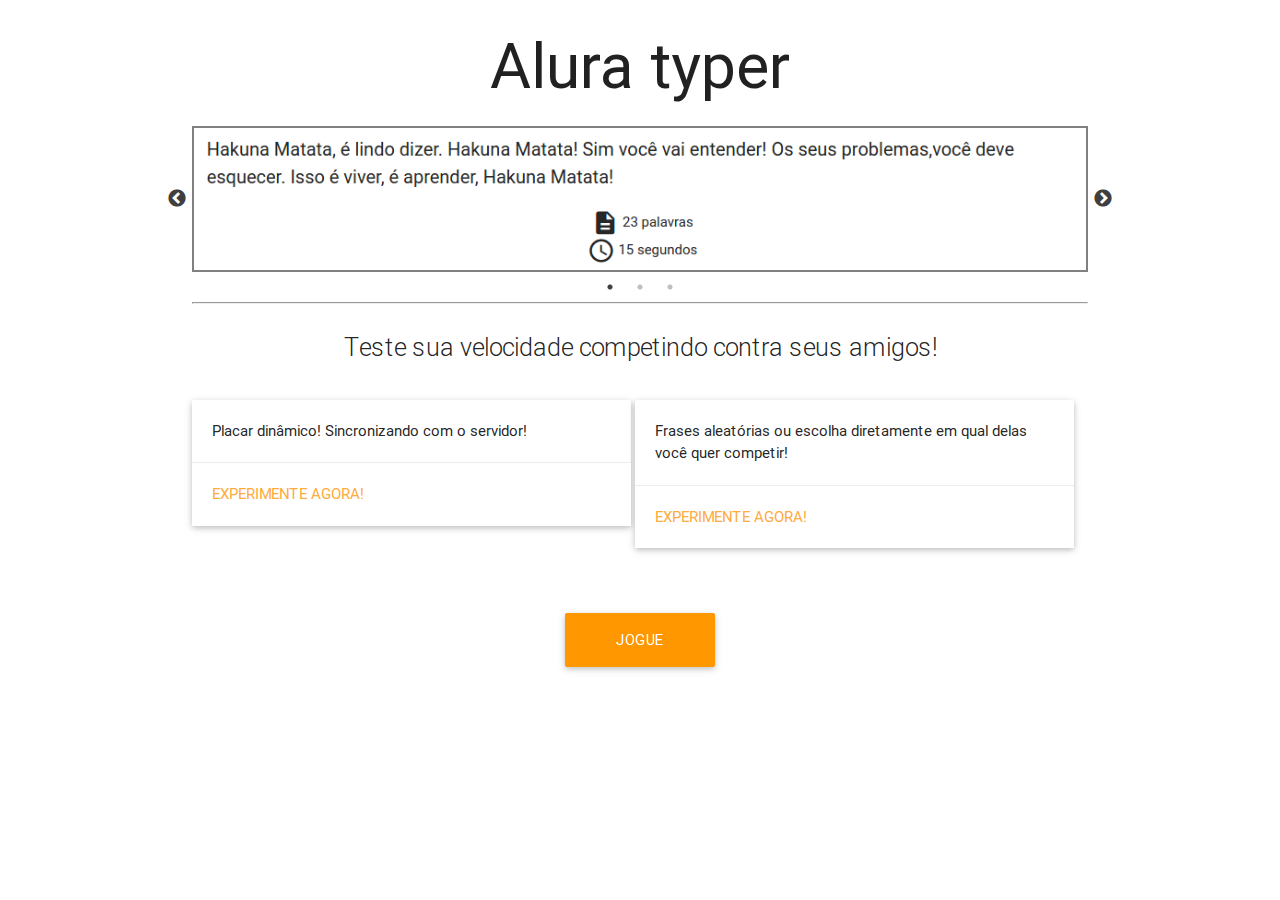
<file: public/index.html>
<!DOCTYPE html>
<html lang="en">
<head>
    <meta charset="UTF-8">
    <title>Alura Typer</title>
    <!--Import materialize.css-->
    <link rel="stylesheet" href="css/libs/materialize.min.css">
    <!-- Import Google Material Icons -->
    <link href="css/libs/google-fonts.css" rel="stylesheet">

    <link rel="stylesheet" href="slick-1.8.1/slick/slick.css"/>
    <link rel="stylesheet" href="slick-1.8.1/slick/slick-theme.css"/>
    <link rel="stylesheet" href="/public/css/index.css">
  


    <link href="css/index.css" rel="stylesheet">
</head>
<body>
    <section class="container">
        <h1 class="center titulo header">Alura typer</h1>
        <div class="slider">
            <img src="img/slide1.png" class="imagem-jogo">
            <img src="img/slide2.png" class="imagem-jogo">
            <img src="img/slide3.png" class="imagem-jogo">
        </div>
        <hr>
        <p class="flow-text center">Teste sua velocidade competindo contra seus amigos!</p>
        <div class="card">
           <div class="card-image">
             <!-- <img src="images/sample-1.jpg"> -->
           </div>
           <div class="card-content">
             <p>Placar dinâmico! Sincronizando com o servidor!</p>
           </div>
           <div class="card-action">
             <a href="principal.html">Experimente agora!</a>
           </div>
         </div>
         <div class="card">
           <div class="card-image">
             <!-- <img src="img/sl.jpg"> -->
           </div>
           <div class="card-content">
             <p>Frases aleatórias ou escolha diretamente em qual delas você quer competir!</p>
           </div>
           <div class="card-action">
             <a href="principal.html">Experimente agora!</a>
           </div>
         </div>

         <a class="waves-effect waves-light btn-large orange" id="botao-jogue" href="principal.html">Jogue agora!</a>

    </section>

    <script src="js/jquery.js"></script>
    <script src="./slick-1.8.1/slick/slick.min.js"></script>
    <script src="js/slider.js"></script>



</body>
</html>
</file>
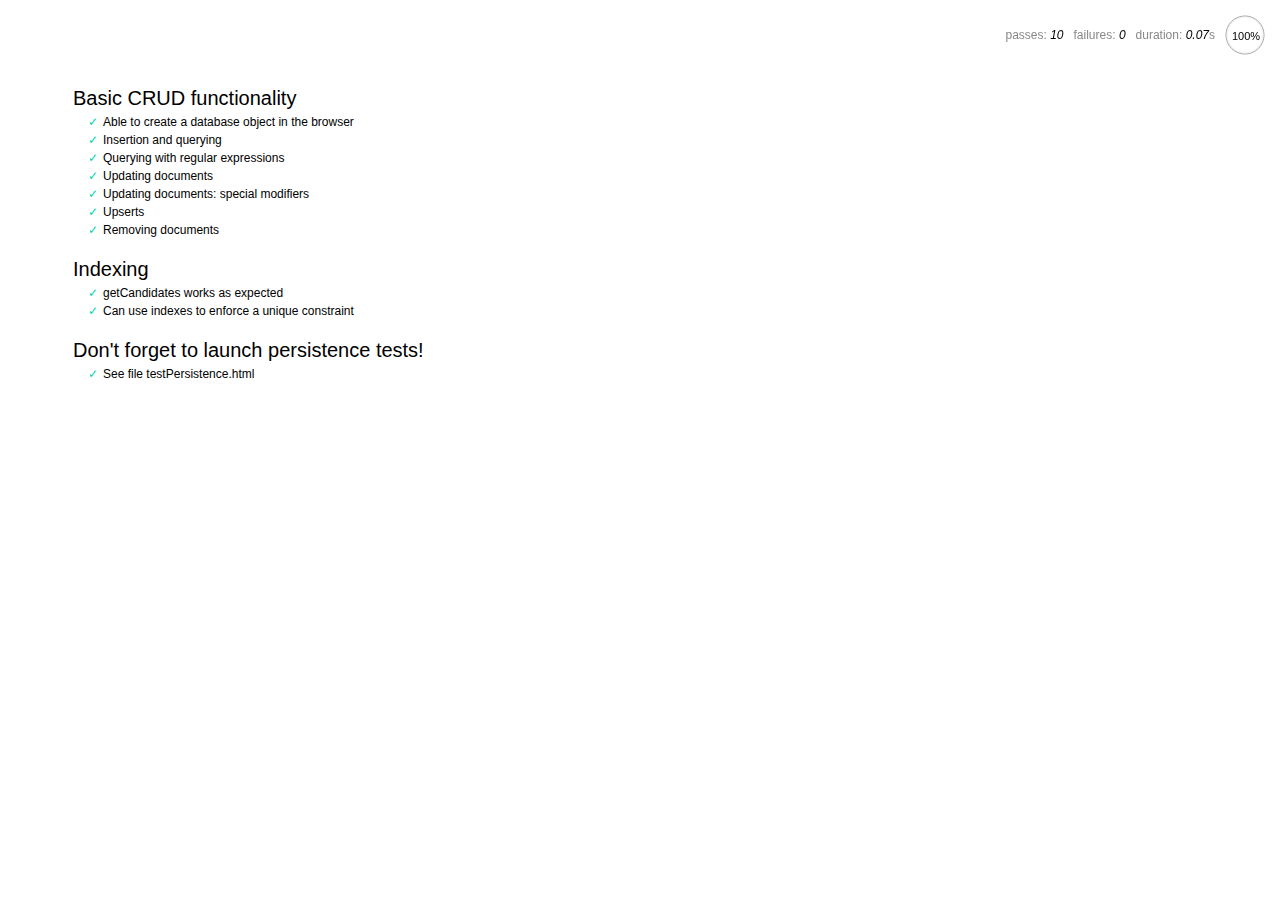
<file: servidor/node_modules/nedb/browser-version/test/index.html>
<!DOCTYPE html>
<html>
<head>
  <meta charset="utf-8">
  <title>Mocha tests for NeDB</title>
  <link rel="stylesheet" href="mocha.css">
</head>
<body>
  <div id="mocha"></div>
  <script src="jquery.min.js"></script>
  <script src="chai.js"></script>
  <script src="underscore.min.js"></script>
  <script src="mocha.js"></script>
  <script>mocha.setup('bdd')</script>
  <script src="../out/nedb.min.js"></script>
  <script src="localforage.js"></script>
  <script src="nedb-browser.js"></script>
  <script>
    mocha.checkLeaks();
    mocha.globals(['jQuery']);
    mocha.run();
  </script>
</body>
</html>
</file>
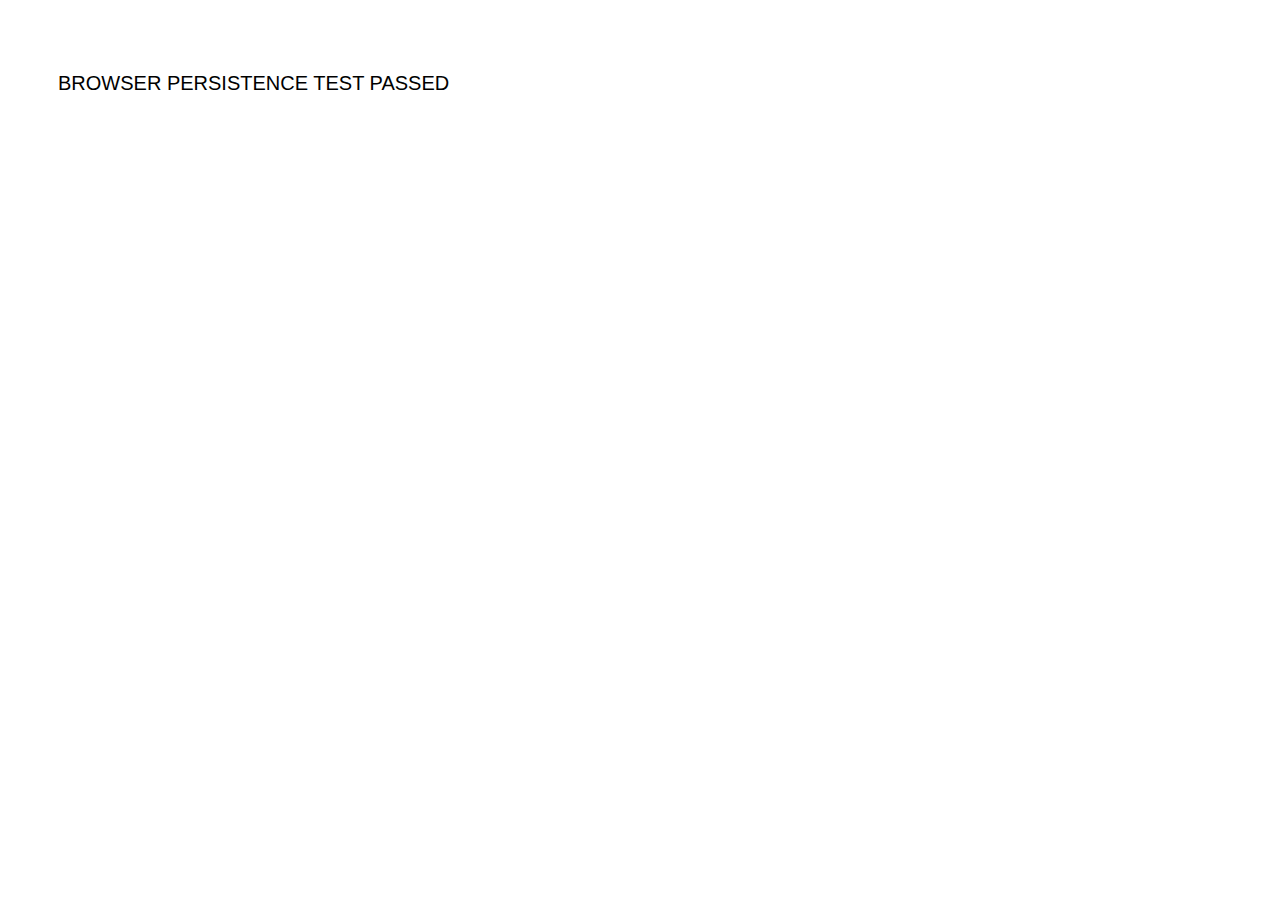
<file: servidor/node_modules/nedb/browser-version/test/testPersistence.html>
<!DOCTYPE html>
<html>
<head>
  <meta charset="utf-8">
  <title>Test NeDB persistence in the browser</title>
  <link rel="stylesheet" href="mocha.css">
</head>
<body>
  <div id="results"></div>
  <script src="../out/nedb.js"></script>
  <script src="./testPersistence.js"></script>
</body>
</html>
</file>
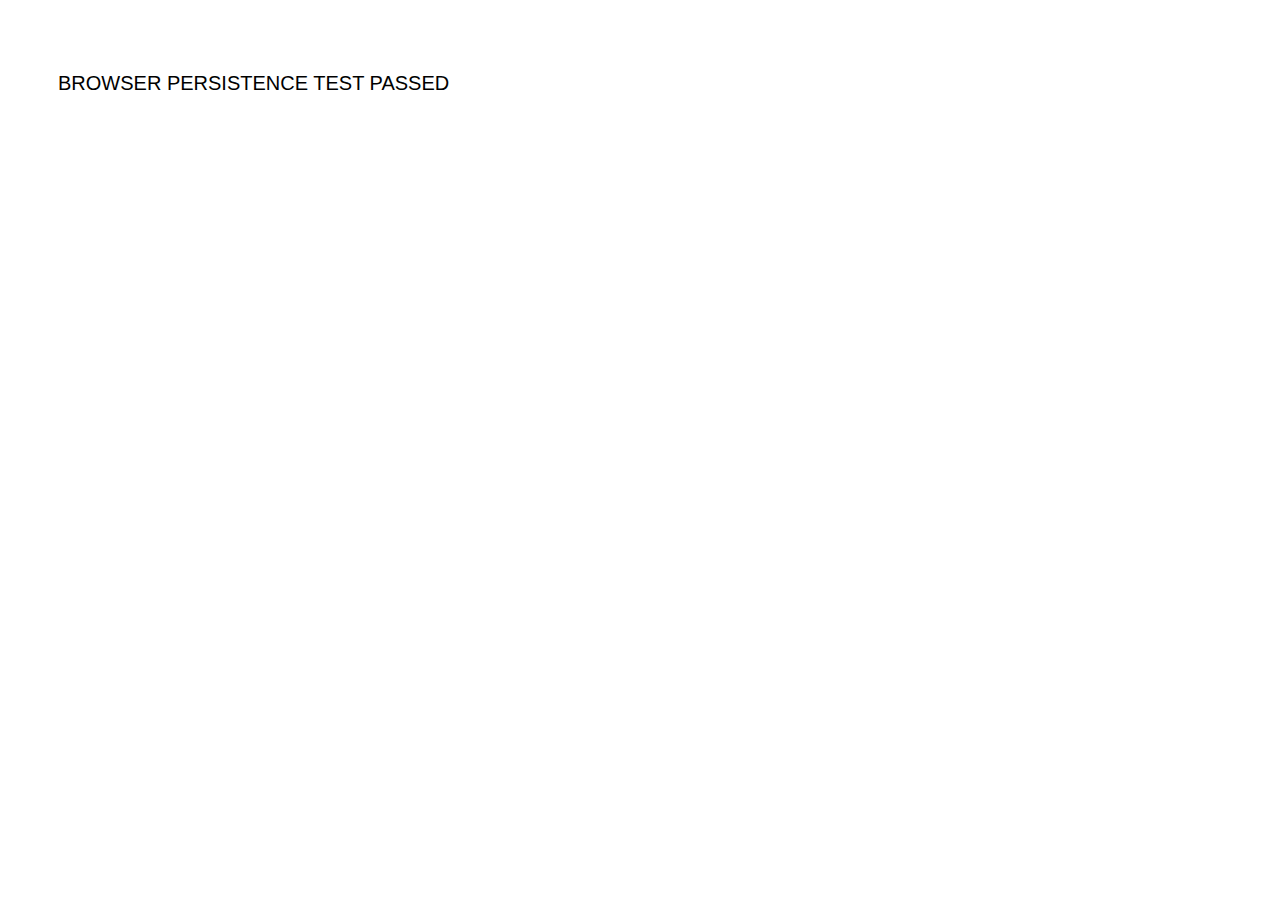
<file: servidor/node_modules/nedb/browser-version/test/testPersistence2.html>
<!DOCTYPE html>
<html>
<head>
  <meta charset="utf-8">
  <title>Test NeDB persistence in the browser - Results</title>
  <link rel="stylesheet" href="mocha.css">
</head>
<body>
  <div id="results"></div>
  <script src="jquery.min.js"></script>
  <script src="../out/nedb.js"></script>
  <script src="./testPersistence2.js"></script>
</body>
</html>
</file>
<file: public/css/libs/google-fonts.css>
/* fallback */
@font-face {
  font-family: 'Material Icons';
  font-style: normal;
  font-weight: 400;
  src: local('../../fonts/Material Icons'), local('../../fonts/MaterialIcons-Regular'), url(https://fonts.gstatic.com/s/materialicons/v17/2fcrYFNaTjcS6g4U3t-Y5ZjZjT5FdEJ140U2DJYC3mY.woff2) format('woff2');
}

.material-icons {
  font-family: 'Material Icons';
  font-weight: normal;
  font-style: normal;
  font-size: 24px;
  line-height: 1;
  letter-spacing: normal;
  text-transform: none;
  display: inline-block;
  white-space: nowrap;
  word-wrap: normal;
  direction: ltr;
  -webkit-font-feature-settings: 'liga';
  -webkit-font-smoothing: antialiased;
}
</file>
<file: servidor/node_modules/nedb/browser-version/test/mocha.css>
@charset "UTF-8";
body {
  font: 20px/1.5 "Helvetica Neue", Helvetica, Arial, sans-serif;
  padding: 60px 50px;
}

#mocha ul, #mocha li {
  margin: 0;
  padding: 0;
}

#mocha ul {
  list-style: none;
}

#mocha h1, #mocha h2 {
  margin: 0;
}

#mocha h1 {
  margin-top: 15px;
  font-size: 1em;
  font-weight: 200;
}

#mocha h1 a {
  text-decoration: none;
  color: inherit;
}

#mocha h1 a:hover {
  text-decoration: underline;
}

#mocha .suite .suite h1 {
  margin-top: 0;
  font-size: .8em;
}

#mocha h2 {
  font-size: 12px;
  font-weight: normal;
  cursor: pointer;
}

#mocha .suite {
  margin-left: 15px;
}

#mocha .test {
  margin-left: 15px;
}

#mocha .test:hover h2::after {
  position: relative;
  top: 0;
  right: -10px;
  content: '(view source)';
  font-size: 12px;
  font-family: arial;
  color: #888;
}

#mocha .test.pending:hover h2::after {
  content: '(pending)';
  font-family: arial;
}

#mocha .test.pass.medium .duration {
  background: #C09853;
}

#mocha .test.pass.slow .duration {
  background: #B94A48;
}

#mocha .test.pass::before {
  content: '✓';
  font-size: 12px;
  display: block;
  float: left;
  margin-right: 5px;
  color: #00d6b2;
}

#mocha .test.pass .duration {
  font-size: 9px;
  margin-left: 5px;
  padding: 2px 5px;
  color: white;
  -webkit-box-shadow: inset 0 1px 1px rgba(0,0,0,.2);
  -moz-box-shadow: inset 0 1px 1px rgba(0,0,0,.2);
  box-shadow: inset 0 1px 1px rgba(0,0,0,.2);
  -webkit-border-radius: 5px;
  -moz-border-radius: 5px;
  -ms-border-radius: 5px;
  -o-border-radius: 5px;
  border-radius: 5px;
}

#mocha .test.pass.fast .duration {
  display: none;
}

#mocha .test.pending {
  color: #0b97c4;
}

#mocha .test.pending::before {
  content: '◦';
  color: #0b97c4;
}

#mocha .test.fail {
  color: #c00;
}

#mocha .test.fail pre {
  color: black;
}

#mocha .test.fail::before {
  content: '✖';
  font-size: 12px;
  display: block;
  float: left;
  margin-right: 5px;
  color: #c00;
}

#mocha .test pre.error {
  color: #c00;
}

#mocha .test pre {
  display: inline-block;
  font: 12px/1.5 monaco, monospace;
  margin: 5px;
  padding: 15px;
  border: 1px solid #eee;
  border-bottom-color: #ddd;
  -webkit-border-radius: 3px;
  -webkit-box-shadow: 0 1px 3px #eee;
}

#report.pass .test.fail {
  display: none;
}

#report.fail .test.pass {
  display: none;
}

#error {
  color: #c00;
  font-size: 1.5  em;
  font-weight: 100;
  letter-spacing: 1px;
}

#stats {
  position: fixed;
  top: 15px;
  right: 10px;
  font-size: 12px;
  margin: 0;
  color: #888;
}

#stats .progress {
  float: right;
  padding-top: 0;
}

#stats em {
  color: black;
}

#stats a {
  text-decoration: none;
  color: inherit;
}

#stats a:hover {
  border-bottom: 1px solid #eee;
}

#stats li {
  display: inline-block;
  margin: 0 5px;
  list-style: none;
  padding-top: 11px;
}

code .comment { color: #ddd }
code .init { color: #2F6FAD }
code .string { color: #5890AD }
code .keyword { color: #8A6343 }
code .number { color: #2F6FAD }
</file>
<file: public/css/index.css>
.card{
	width: 49%;
	display: inline-block;
	vertical-align: top;
}


#botao-jogue{
	width: 150px;
	display: block;
	margin: 50px auto;
}

.imagem-jogo {
	border: 2px solid gray;
}

.slick-next:before, .slick-prev:before{
	color: black;
}

.slider{
	height: auto;
}
</file>
